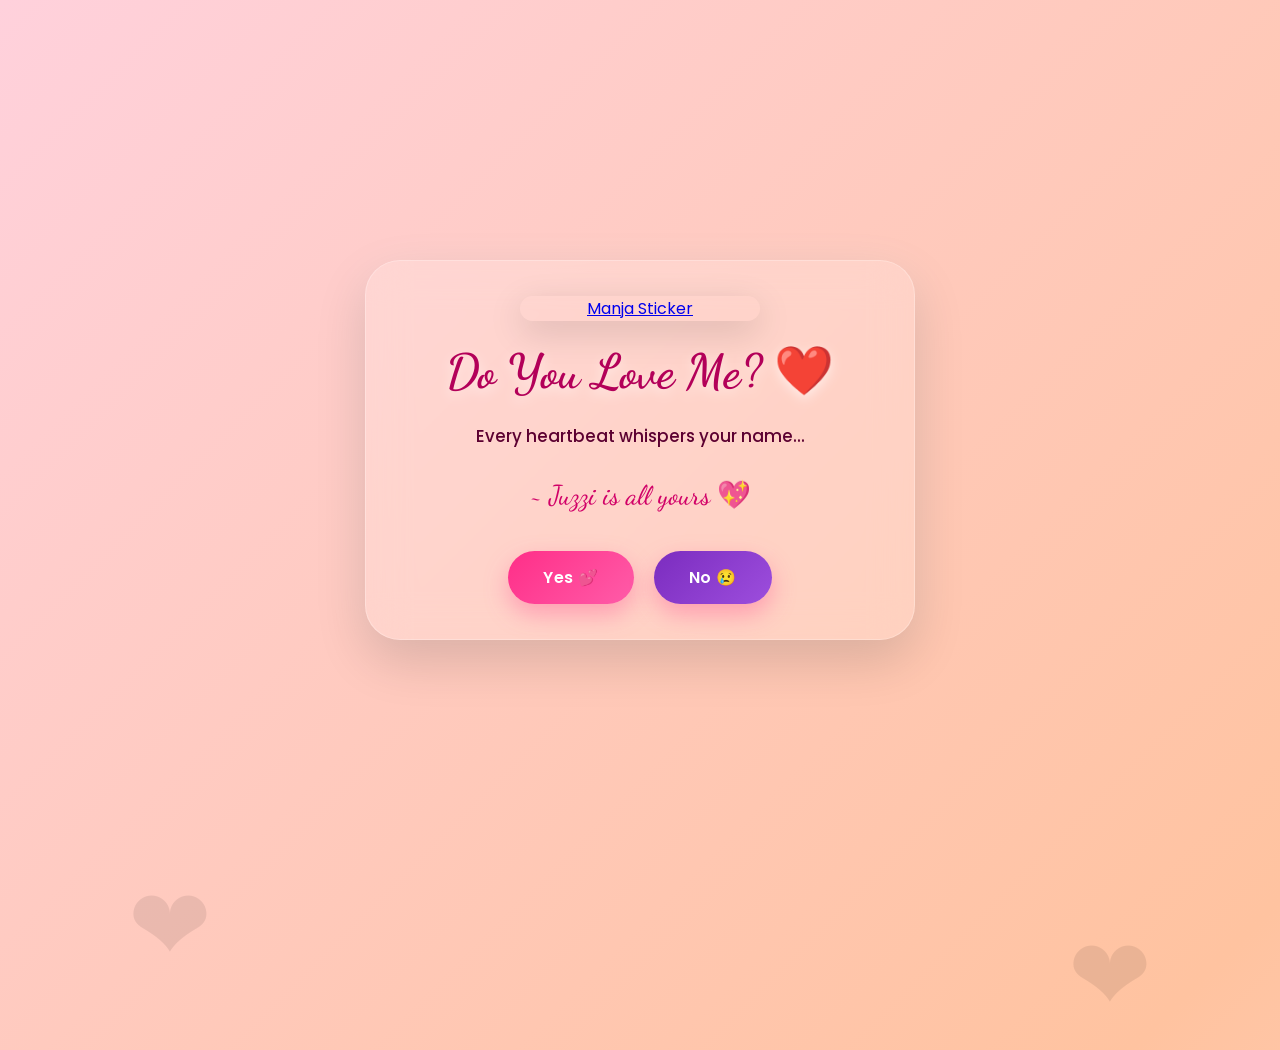
<file: index.html>
<!DOCTYPE html>
<html lang="en">
<head>
    <meta charset="UTF-8">
    <meta name="viewport" content="width=device-width, initial-scale=1.0">

    <title>For Someone Special ❤️</title>

    <link rel="stylesheet" href="style.css">

    <link href="https://fonts.googleapis.com/css2?family=Poppins:wght@300;400;600&family=Dancing+Script:wght@700&display=swap" rel="stylesheet">
</head>

<body>

<div class="hearts"></div>

<div class="container">

    <div class="gif-container">
        <div class="tenor-gif-embed"
            data-postid="22885016"
            data-share-method="host"
            data-aspect-ratio="1.04918"
            data-width="100%">
            <a href="https://tenor.com/view/manja-gif-22885016">Manja Sticker</a>
        </div>
    </div>

    <script async src="https://tenor.com/embed.js"></script>

    <h1>Do You Love Me? ❤️</h1>

    <p class="subtitle">
        Every heartbeat whispers your name...
    </p>

    <p class="signature">
        ~ Juzzi is all yours 💖
    </p>

    <div class="btn">
        <a href="yes.html" class="yes-btn">Yes 💕</a>
        <a href="no1.html" class="no-btn">No 😢</a>
    </div>

</div>

</body>
</html>
</file>
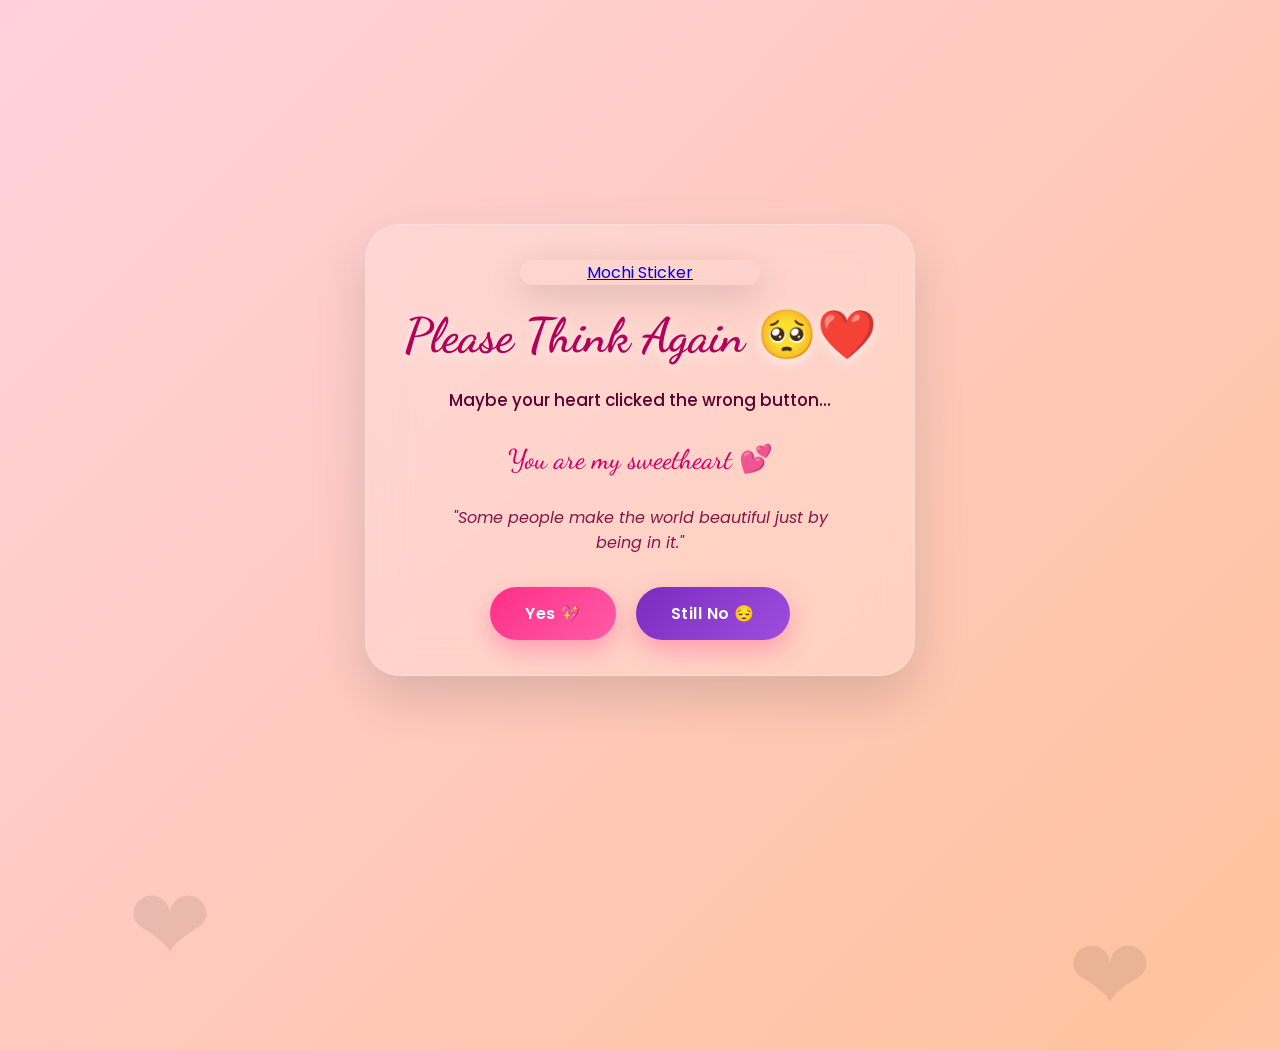
<file: no1.html>
<!DOCTYPE html>
<html lang="en">

<head>
    <meta charset="UTF-8">
    <meta name="viewport" content="width=device-width, initial-scale=1.0">

    <title>Please Think Again ❤️</title>

    <link rel="stylesheet" href="style.css">

    <link href="https://fonts.googleapis.com/css2?family=Poppins:wght@300;400;600&family=Dancing+Script:wght@700&display=swap" rel="stylesheet">
</head>

<body>

    <div class="hearts"></div>

    <div class="container">

        <div class="gif-container">
            <div class="tenor-gif-embed"
                data-postid="22050818"
                data-share-method="host"
                data-aspect-ratio="1"
                data-width="100%">
                <a href="https://tenor.com/view/mochi-gif-22050818">Mochi Sticker</a>
            </div>
        </div>

        <script async src="https://tenor.com/embed.js"></script>

        <h1>Please Think Again 🥺❤️</h1>

        <p class="subtitle">
            Maybe your heart clicked the wrong button...
        </p>

        <p class="signature">
            You are my sweetheart 💕
        </p>

        <div class="quote">
            "Some people make the world beautiful just by being in it."
        </div>

        <div class="btn">
            <a href="yes.html" class="yes-btn">Yes 💖</a>
            <a href="no2.html" class="no-btn">Still No 😔</a>
        </div>

    </div>

</body>

</html>
</file>
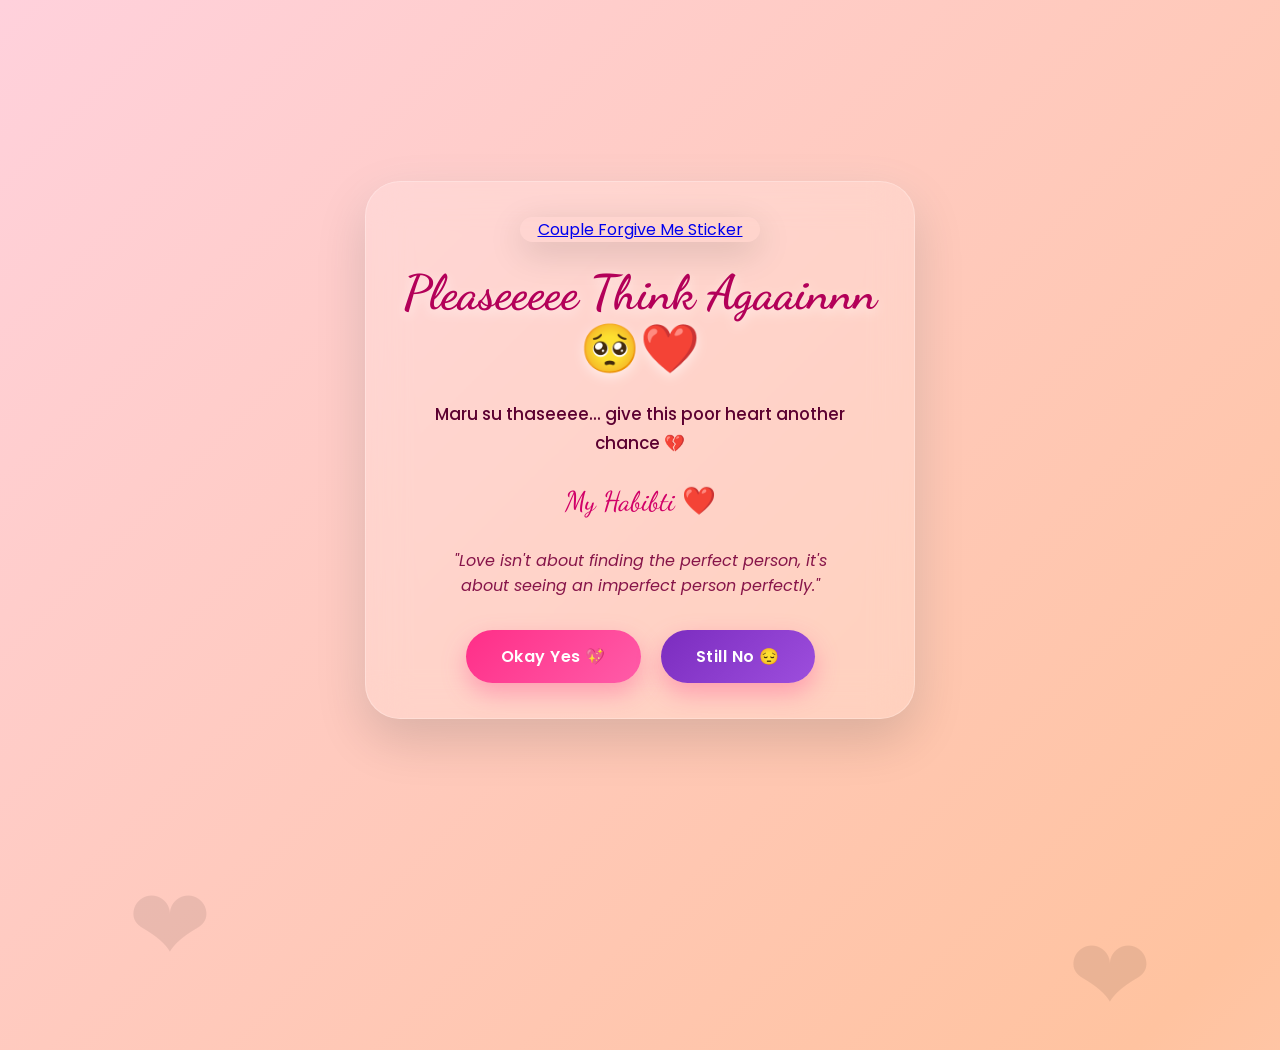
<file: no2.html>
<!DOCTYPE html>
<html lang="en">

<head>
    <meta charset="UTF-8">
    <meta name="viewport" content="width=device-width, initial-scale=1.0">
    <title>One More Chance ❤️</title>

    <link rel="stylesheet" href="style.css">

    <link href="https://fonts.googleapis.com/css2?family=Poppins:wght@300;400;600&family=Dancing+Script:wght@700&display=swap" rel="stylesheet">
</head>

<body>

    <div class="hearts"></div>

    <div class="container">

        <div class="gif-container">
            <div class="tenor-gif-embed"
                data-postid="15195810"
                data-share-method="host"
                data-aspect-ratio="1"
                data-width="100%">
                <a href="https://tenor.com/view/couple-forgive-me-asking-for-forgiveness-begging-crying-gif-15195810">
                    Couple Forgive Me Sticker
                </a>
            </div>
        </div>

        <script async src="https://tenor.com/embed.js"></script>

        <h1>Pleaseeeee Think Agaainnn 🥺❤️</h1>

        <p class="subtitle">
            Maru su thaseeee... give this poor heart another chance 💔
        </p>

        <p class="signature">
            My Habibti ❤️
        </p>

        <div class="quote">
            "Love isn't about finding the perfect person, it's about seeing an imperfect person perfectly."
        </div>

        <div class="btn">
            <a href="yes.html" class="yes-btn">Okay Yes 💖</a>
            <a href="no3.html" class="no-btn">Still No 😔</a>
        </div>

    </div>

</body>

</html>
</file>
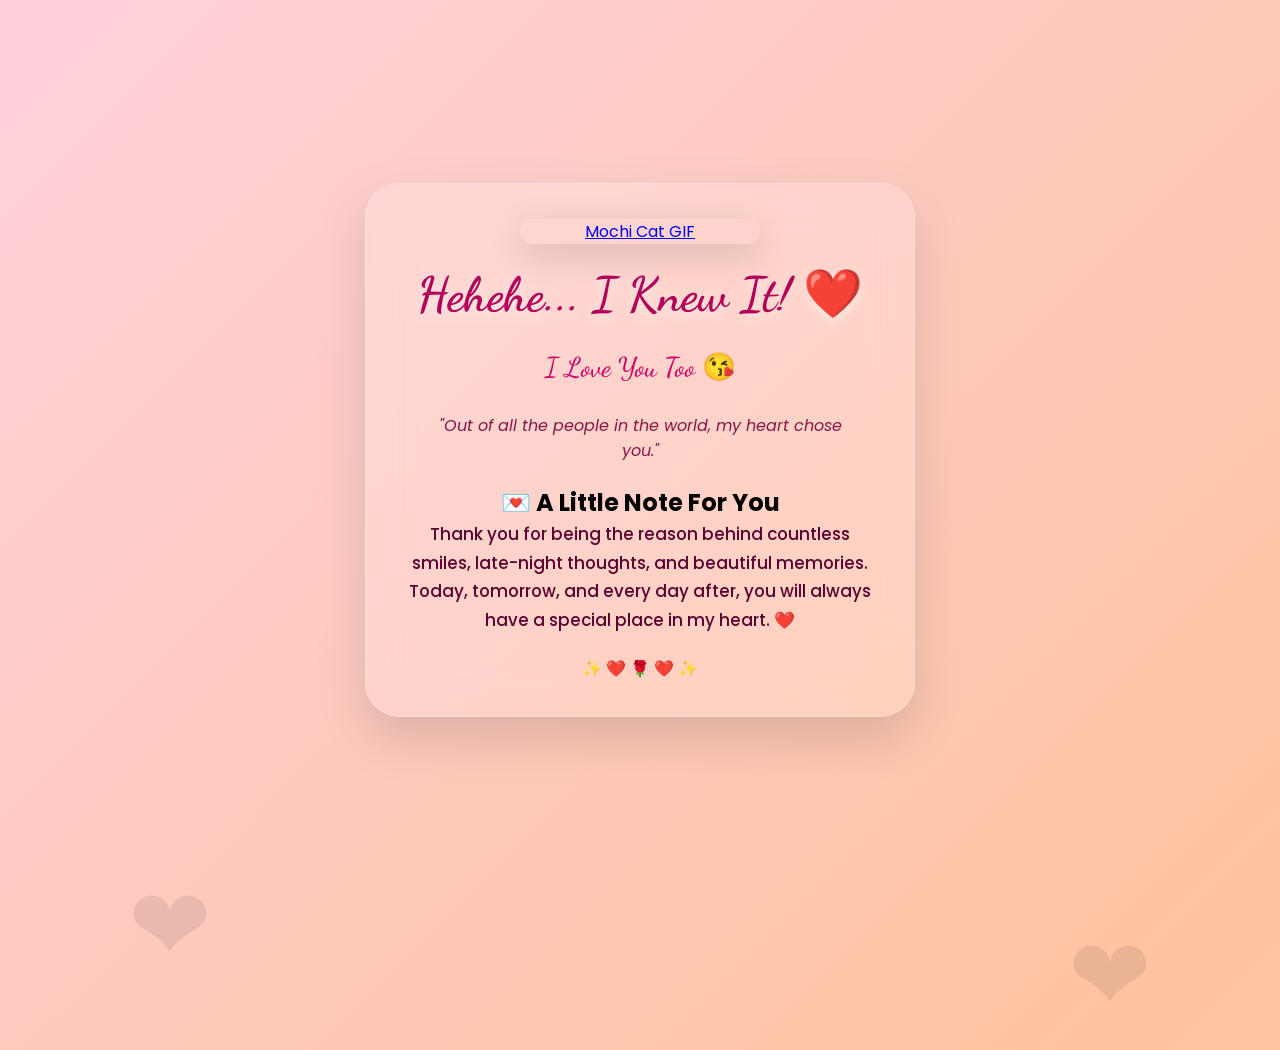
<file: yes.html>
<!DOCTYPE html>
<html lang="en">

<head>
    <meta charset="UTF-8">
    <meta name="viewport" content="width=device-width, initial-scale=1.0">
    <title>Forever Us ❤️</title>

    <link rel="stylesheet" href="style.css">

    <link href="https://fonts.googleapis.com/css2?family=Poppins:wght@300;400;600&family=Dancing+Script:wght@700&display=swap" rel="stylesheet">
</head>

<body>

    <div class="container">

        <div class="tenor-gif-embed"
            data-postid="253027946666209433"
            data-share-method="host"
            data-aspect-ratio="1.37853"
            data-width="100%">
            <a href="https://tenor.com/view/mochi-cat-mochi-and-goma-goma-and-peach-mochi-mochi-peach-cat-gif-gif-253027946666209433">
                Mochi Cat GIF
            </a>
        </div>

        <script async src="https://tenor.com/embed.js"></script>

        <h1>Hehehe... I Knew It! ❤️</h1>

        <p class="signature">
            I Love You Too 😘
        </p>

        <div class="quote">
            "Out of all the people in the world, my heart chose you."
        </div>

        <div class="love-letter">
            <h2>💌 A Little Note For You</h2>

            <p>
                Thank you for being the reason behind countless smiles,
                late-night thoughts, and beautiful memories.
            </p>

            <p>
                Today, tomorrow, and every day after,
                you will always have a special place in my heart. ❤️
            </p>
        </div>

        <div class="celebrate">
            ✨ ❤️ 🌹 ❤️ ✨
        </div>

    </div>

</body>

</html>
</file>
<file: style.css>
/* Romantic Luxury Theme */

@import url('https://fonts.googleapis.com/css2?family=Poppins:wght@300;400;500;600;700&family=Dancing+Script:wght@700&display=swap');

*{
    margin:0;
    padding:0;
    box-sizing:border-box;
}

body{
    font-family:'Poppins',sans-serif;
    min-height:100vh;
    display:flex;
    justify-content:center;
    align-items:center;
    overflow:hidden;
    position:relative;

    background: linear-gradient(
        -45deg,
        #ff9a9e,
        #fad0c4,
        #ffdde1,
        #ffc3a0,
        #ffd1dc
    );

    background-size:400% 400%;
    animation:gradientFlow 12s ease infinite;
}

/* Animated Background */
@keyframes gradientFlow{
    0%{background-position:0% 50%;}
    50%{background-position:100% 50%;}
    100%{background-position:0% 50%;}
}

/* Floating Hearts */
body::before,
body::after{
    content:"❤";
    position:absolute;
    font-size:100px;
    opacity:0.08;
    animation:floatHeart 12s linear infinite;
}

body::before{
    left:10%;
    bottom:-100px;
}

body::after{
    right:10%;
    bottom:-150px;
    animation-delay:6s;
}

@keyframes floatHeart{
    from{
        transform:translateY(0) rotate(0deg);
    }
    to{
        transform:translateY(-120vh) rotate(360deg);
    }
}

/* Main Card */
.container{
    width:min(90%,550px);

    background:rgba(255,255,255,0.18);

    backdrop-filter:blur(20px);
    -webkit-backdrop-filter:blur(20px);

    border:1px solid rgba(255,255,255,0.25);

    border-radius:35px;

    padding:35px;

    text-align:center;

    display:flex;
    flex-direction:column;
    align-items:center;
    gap:22px;

    box-shadow:
        0 20px 50px rgba(0,0,0,0.15),
        0 0 40px rgba(255,255,255,0.15);

    animation:cardEntry 1.2s ease;
}

@keyframes cardEntry{
    from{
        opacity:0;
        transform:translateY(40px) scale(.9);
    }
    to{
        opacity:1;
        transform:translateY(0) scale(1);
    }
}

/* GIF Container */
.container .tenor-gif-embed{
    width:240px !important;
    border-radius:25px;
    overflow:hidden;
    box-shadow:0 10px 35px rgba(0,0,0,0.15);
}

/* Headings */
h1{
    font-family:'Dancing Script',cursive;
    font-size:3rem;
    color:#b30059;
    text-shadow:0 4px 12px rgba(255,255,255,0.6);

    animation:heartbeat 2s infinite;
}

@keyframes heartbeat{
    0%,100%{
        transform:scale(1);
    }
    50%{
        transform:scale(1.05);
    }
}

/* Paragraphs */
p{
    color:#5c0031;
    font-size:1.05rem;
    line-height:1.7;
    font-weight:500;
}

/* Buttons Area */
.container .btn{
    display:flex;
    gap:20px;
    margin-top:10px;
    flex-wrap:wrap;
    justify-content:center;
}

/* Button Design */
.btn a{
    text-decoration:none;
    padding:14px 35px;

    border-radius:999px;

    font-weight:600;
    letter-spacing:.5px;

    transition:.35s ease;

    position:relative;
    overflow:hidden;

    color:white;

    background:linear-gradient(
        135deg,
        #ff4b91,
        #ff6b81
    );

    box-shadow:
        0 10px 25px rgba(255,75,145,.4);
}

/* Shine Effect */
.btn a::before{
    content:'';
    position:absolute;
    top:0;
    left:-120%;
    width:100%;
    height:100%;

    background:linear-gradient(
        120deg,
        transparent,
        rgba(255,255,255,.5),
        transparent
    );

    transition:.6s;
}

.btn a:hover::before{
    left:120%;
}

.btn a:hover{
    transform:
        translateY(-4px)
        scale(1.08);

    box-shadow:
        0 15px 35px rgba(255,75,145,.55);
}

/* Yes Button */
.yes-btn{
    background:linear-gradient(
        135deg,
        #ff2e88,
        #ff5ca8
    ) !important;
}

/* No Button */
.no-btn{
    background:linear-gradient(
        135deg,
        #7b2cbf,
        #9d4edd
    ) !important;
}

/* Quote Section */
.quote{
    font-style:italic;
    color:#7a003c;
    opacity:.9;
    max-width:420px;
}

/* Signature */
.signature{
    font-family:'Dancing Script',cursive;
    font-size:1.7rem;
    color:#d10068;
}

/* Mobile */
@media(max-width:600px){

    h1{
        font-size:2.2rem;
    }

    .container{
        padding:25px;
    }

    .btn{
        flex-direction:column;
        width:100%;
    }

    .btn a{
        width:100%;
    }
}
</file>
